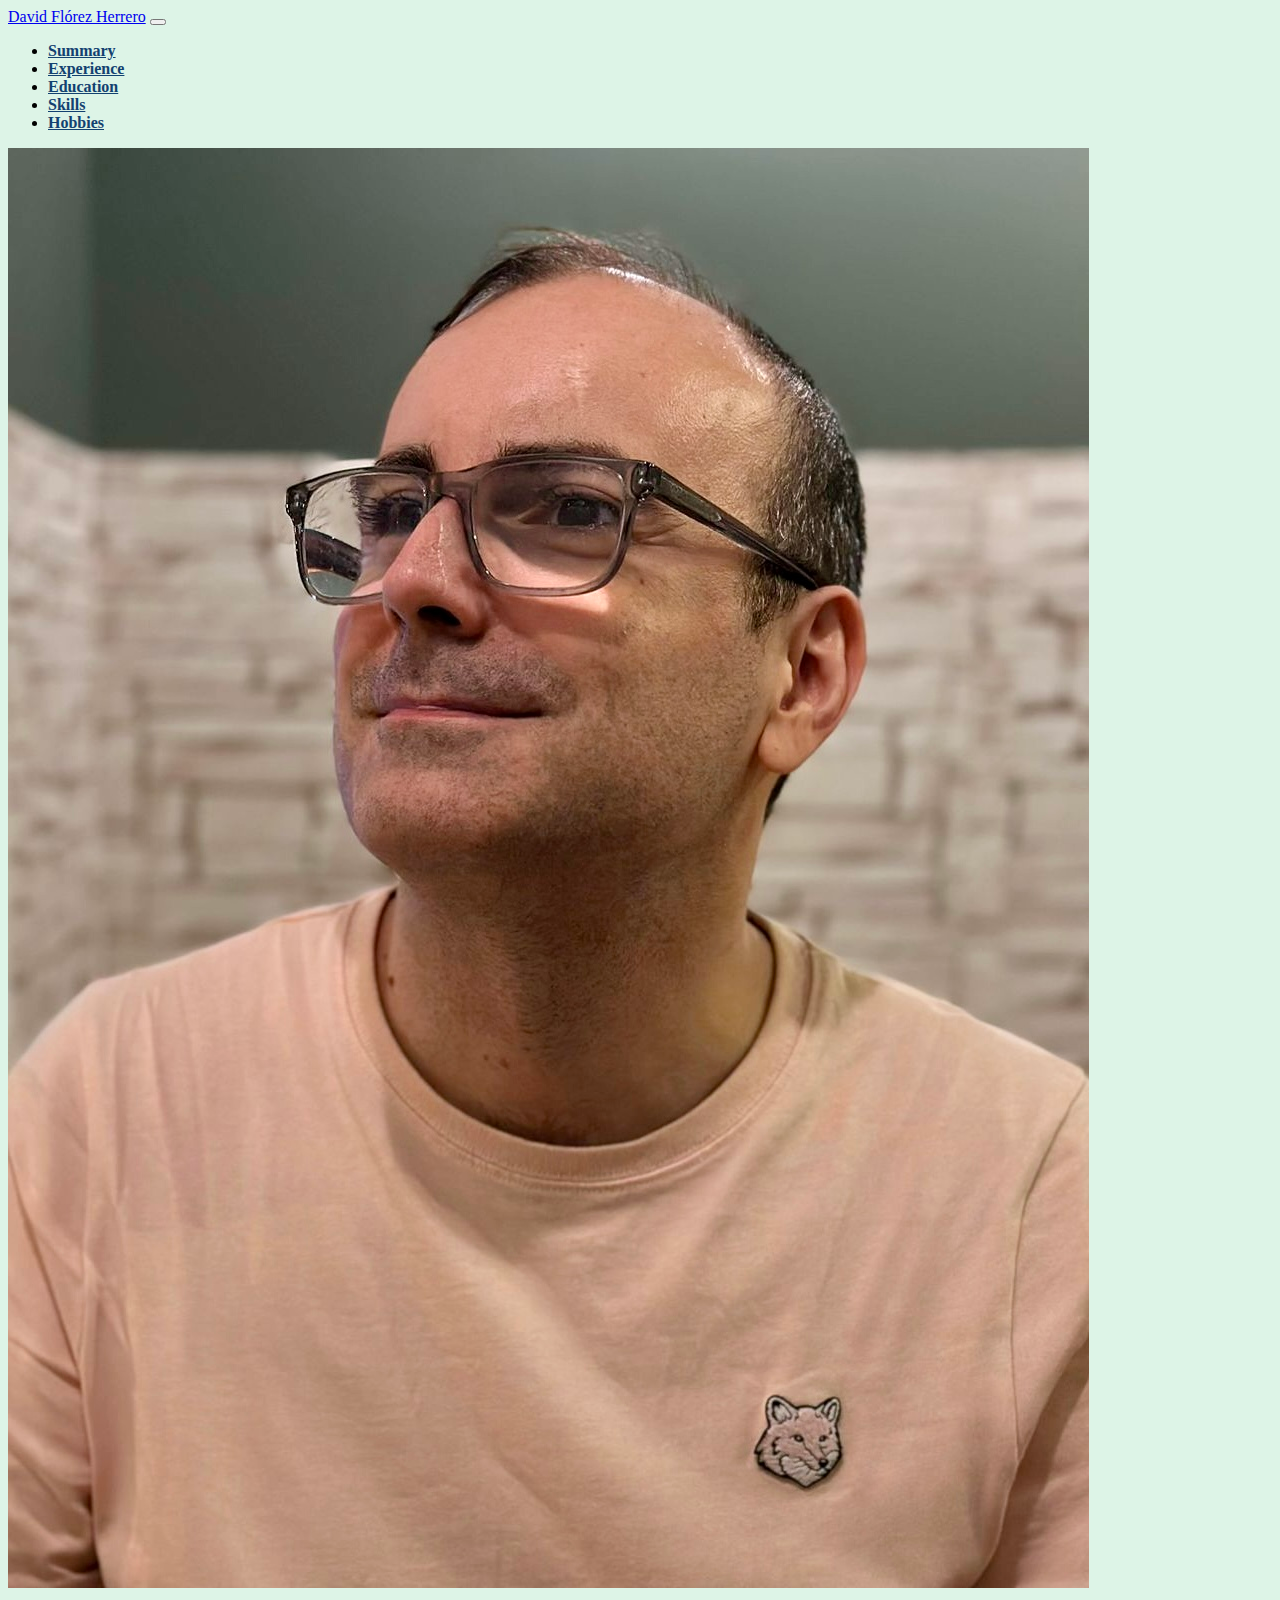
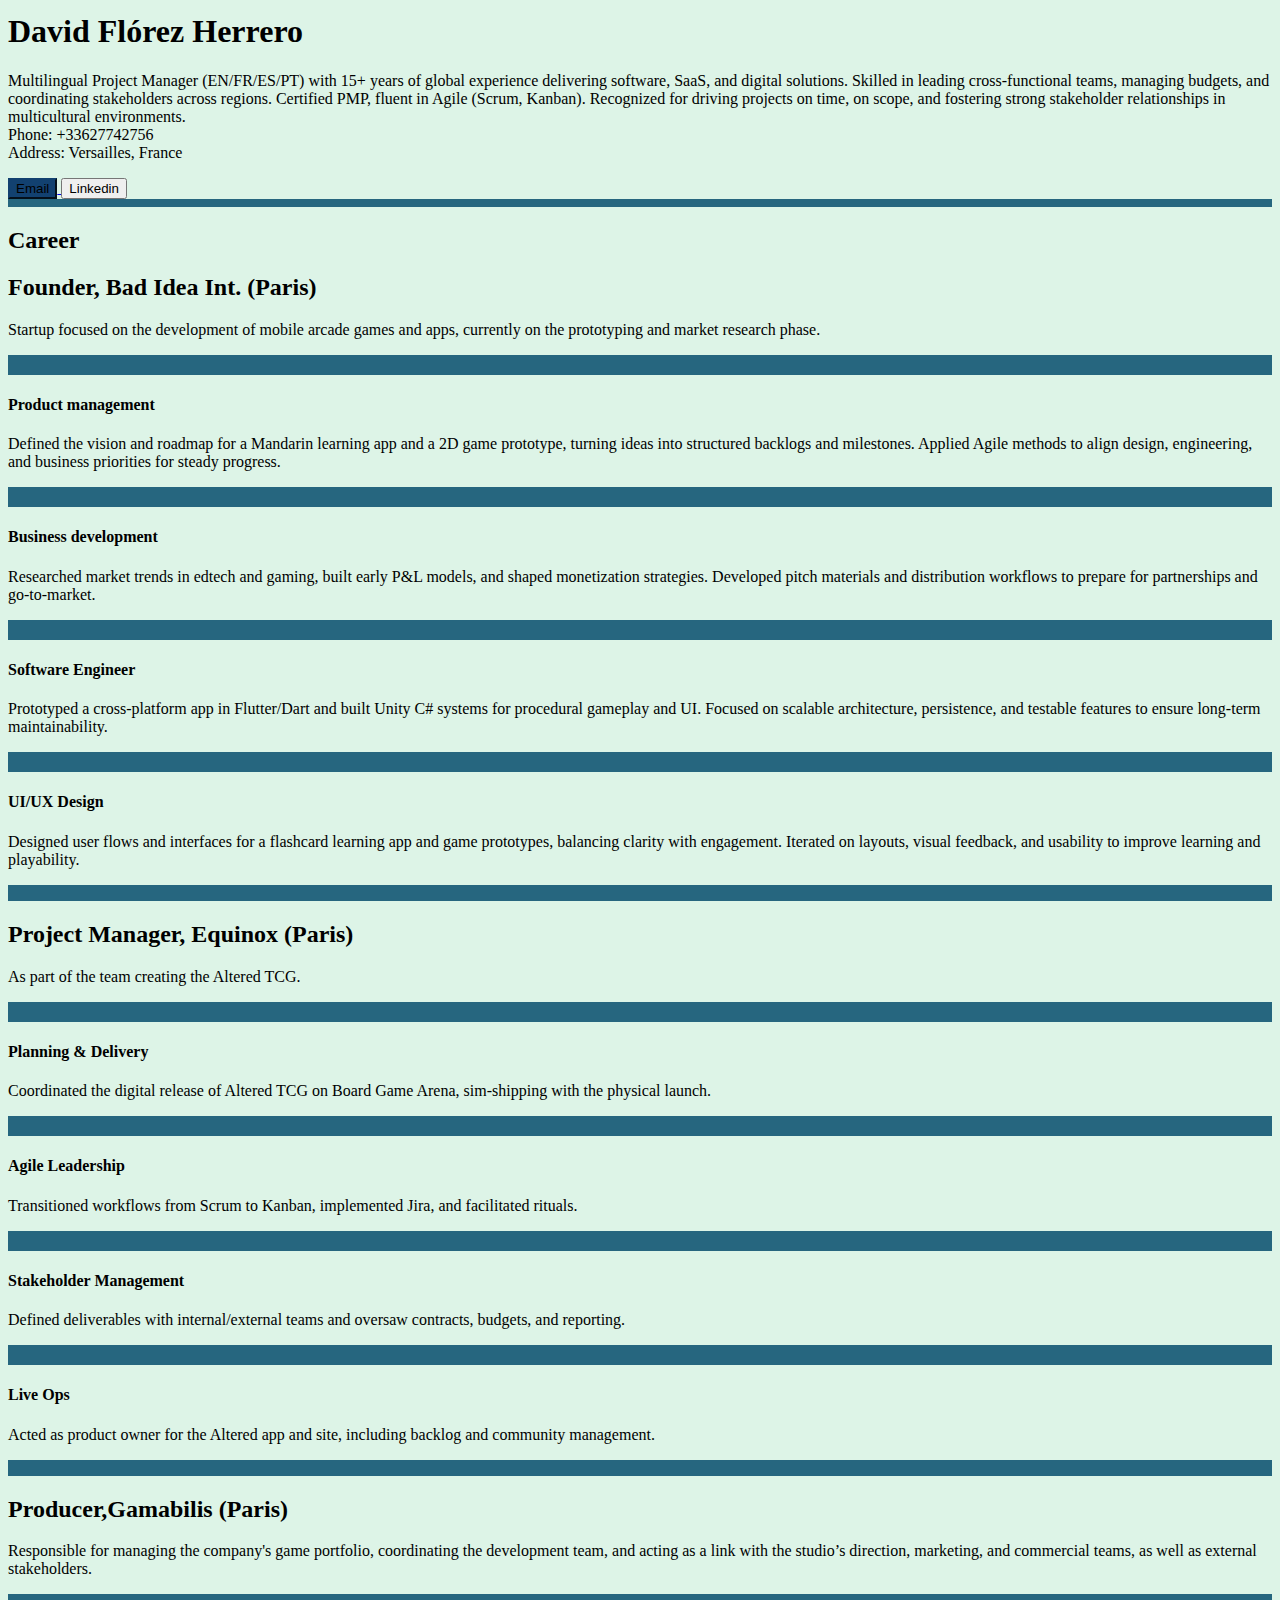
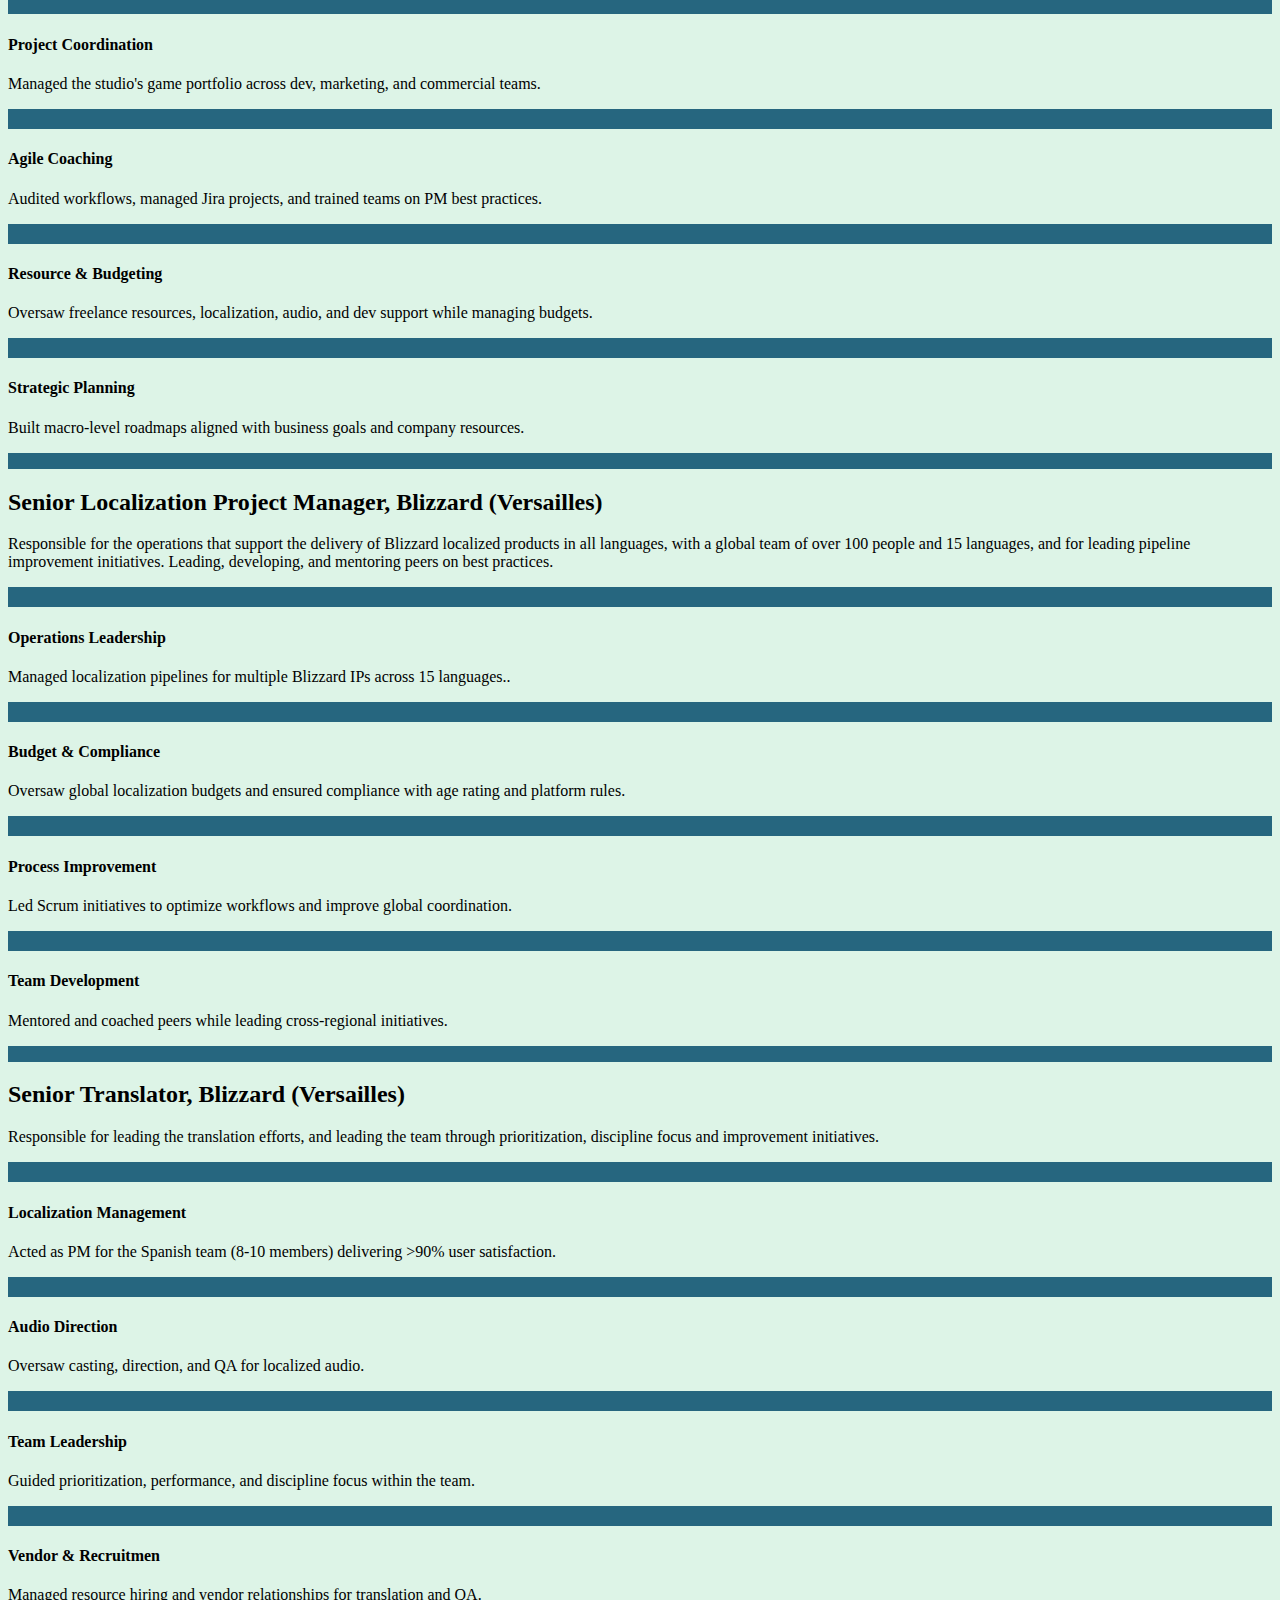
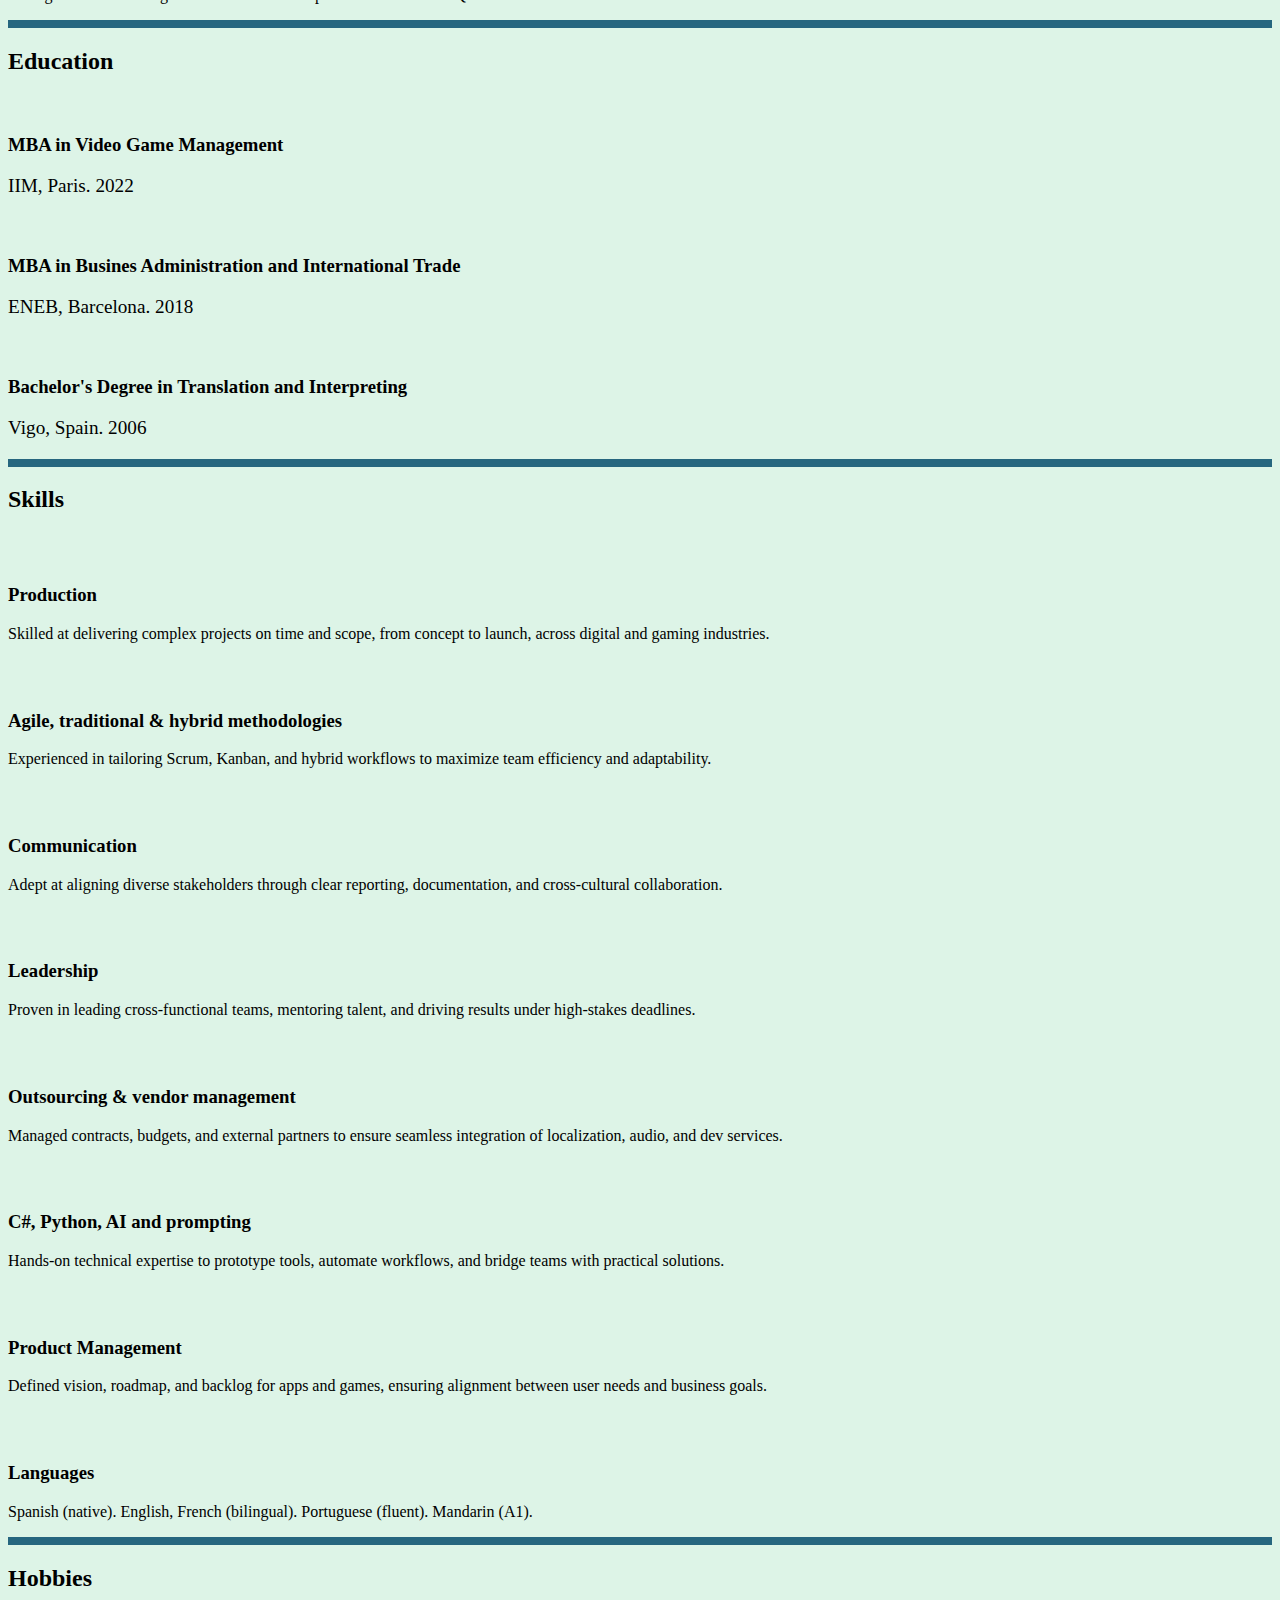
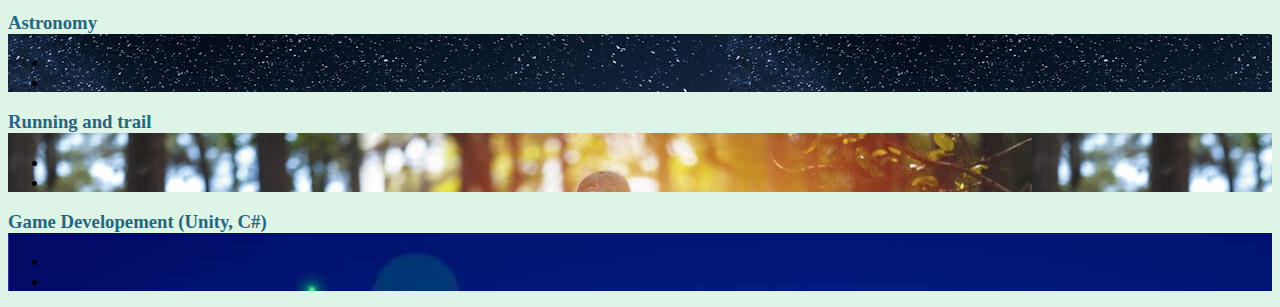
<file: index.html>
<!DOCTYPE html>
<html lang="en">

<head>
    <meta charset="UTF-8">
    <meta name="viewport" content="width=device-width, initial-scale=1.0">
    <title>David Flórez Herrero - Web Resumé</title>
    <link href="https://cdn.jsdelivr.net/npm/bootstrap@5.3.7/dist/css/bootstrap.min.css" rel="stylesheet"
        integrity="sha384-LN+7fdVzj6u52u30Kp6M/trliBMCMKTyK833zpbD+pXdCLuTusPj697FH4R/5mcr" crossorigin="anonymous">
    <link rel="stylesheet" href="style.css">
</head>

<body class="body" data-bs-spy="scroll" data-bs-target="#header-container" data-bs-offset="60" tabindex="0">
    <nav class="navbar navbar-expand-lg sticky-top bg-white shadow-sm" id="header-container">
        <div class="container">
            <a class="navbar-brand fw-bold" href="#about-me">David Flórez Herrero</a>
            <button class="navbar-toggler" type="button" data-bs-toggle="collapse" data-bs-target="#navbarNav"
                aria-controls="navbarNav" aria-expanded="false" aria-label="Toggle navigation">
                <span class="navbar-toggler-icon"></span>
            </button>
            <div class="collapse navbar-collapse justify-content-lg-center justify-content-end" id="navbarNav">
                <ul class="navbar-nav">
                    <li class="nav-item"><a href="#about-me" class="nav-link">Summary</a></li>
                    <li class="nav-item"><a href="#career" class="nav-link">Experience</a></li>
                    <li class="nav-item"><a href="#hanging-icons" class="nav-link">Education</a></li>
                    <li class="nav-item"><a href="#icon-grid" class="nav-link">Skills</a></li>
                    <li class="nav-item"><a href="#custom-cards" class="nav-link">Hobbies</a></li>
                </ul>
            </div>
        </div>
    </nav>

    <div class="container col-xxl-8 px-4 py-5" id="about-me">
        <div class="row flex-lg-row-reverse align-items-center g-5 py-5">
            <div class="col-10 col-sm-8 col-lg-6"> <img src="images/profile.JPEG"
                    class="d-block mx-lg-auto img-fluid w-50" alt="Bootstrap Themes" loading="lazy"> </div>
            <div class="col-lg-6">
                <h1 class="display-5 fw-bold text-body-emphasis lh-1 mb-3">David Flórez Herrero</h1>
                <p class="lead">Multilingual Project Manager (EN/FR/ES/PT) with 15+ years of global experience
                    delivering software, SaaS, and digital solutions. Skilled in leading cross-functional teams,
                    managing budgets, and coordinating stakeholders across regions. Certified PMP, fluent in Agile
                    (Scrum, Kanban). Recognized for driving projects on time, on scope, and fostering strong stakeholder
                    relationships in multicultural environments.
                    <br>
                    Phone: +33627742756
                    <br>
                    Address: Versailles, France
                </p>
                <div class="d-grid gap-2 d-md-flex justify-content-md-start">
                    <a href="mailto:florezherrero@gmail.com">
                        <button type="button" class="btn btn-primary btn-lg px-4 me-md-2">Email</button>
                    </a>
                    <a href="https://www.linkedin.com/in/david-fl%C3%B3rez-herrero-50b95b98/">
                        <button type="button" class="btn btn-outline-secondary btn-lg px-4">Linkedin</button>
                    </a>
                </div>
            </div>
        </div>
    </div>

    <div class="b-example-divider" id="colored"></div>

    <div class="container px-4 py-5" id="career">
        <h2 class="pb-2 border-bottom fw-bold">Career</h2>
        <div class="row row-cols-1 row-cols-md-2 align-items-md-center g-5 py-5">

            <div class="col d-flex flex-column align-items-start gap-2" id="position bad-idea">
                <h2 class="fw-bold text-body-emphasis">Founder, Bad Idea Int. (Paris)</h2>
                <p class="text-body-secondary">Startup focused on the development of mobile arcade games and apps,
                    currently on the prototyping and market research phase.</p>
            </div>
            <div class="col">
                <div class="row row-cols-1 row-cols-sm-2 g-4">
                    <div class="col d-flex flex-column gap-2">
                        <div
                            class="feature-icon-small d-inline-flex align-items-center justify-content-center text-bg-primary bg-gradient fs-4 rounded-3">
                            <svg class="bi" width="1em" height="1em" aria-hidden="true">
                                <use xlink:href="#collection"></use>
                            </svg>
                        </div>
                        <h4 class="fw-semibold mb-0 text-body-emphasis">Product management</h4>
                        <p class="text-body-secondary">
                            Defined the vision and roadmap for a Mandarin learning app and a 2D game prototype, turning
                            ideas into structured backlogs and milestones. Applied Agile methods to align design,
                            engineering, and business priorities for steady progress.
                        </p>
                    </div>
                    <div class="col d-flex flex-column gap-2">
                        <div
                            class="feature-icon-small d-inline-flex align-items-center justify-content-center text-bg-primary bg-gradient fs-4 rounded-3">
                            <svg class="bi" width="1em" height="1em" aria-hidden="true">
                                <use xlink:href="#gear-fill"></use>
                            </svg>
                        </div>
                        <h4 class="fw-semibold mb-0 text-body-emphasis">Business development</h4>
                        <p class="text-body-secondary">Researched market trends in edtech and gaming, built early P&L
                            models, and shaped monetization strategies. Developed pitch materials and distribution
                            workflows to prepare for partnerships and go-to-market.</p>
                    </div>
                    <div class="col d-flex flex-column gap-2">
                        <div
                            class="feature-icon-small d-inline-flex align-items-center justify-content-center text-bg-primary bg-gradient fs-4 rounded-3">
                            <svg class="bi" width="1em" height="1em" aria-hidden="true">
                                <use xlink:href="#speedometer"></use>
                            </svg>
                        </div>
                        <h4 class="fw-semibold mb-0 text-body-emphasis">Software Engineer</h4>
                        <p class="text-body-secondary">Prototyped a cross-platform app in Flutter/Dart and built Unity
                            C# systems for procedural gameplay and UI. Focused on scalable architecture, persistence,
                            and testable features to ensure long-term maintainability.</p>
                    </div>
                    <div class="col d-flex flex-column gap-2">
                        <div
                            class="feature-icon-small d-inline-flex align-items-center justify-content-center text-bg-primary bg-gradient fs-4 rounded-3">
                            <svg class="bi" width="1em" height="1em" aria-hidden="true">
                                <use xlink:href="#table"></use>
                            </svg>
                        </div>
                        <h4 class="fw-semibold mb-0 text-body-emphasis">UI/UX Design</h4>
                        <p class="text-body-secondary">Designed user flows and interfaces for a flashcard learning app
                            and game prototypes, balancing clarity with engagement. Iterated on layouts, visual
                            feedback, and usability to improve learning and playability.</p>
                    </div>
                </div>
            </div>

            <div class="b-example-divider"></div>
            <div class="b-example-divider"></div>
            <div class="col d-flex flex-column align-items-start gap-2" id="position equinox">
                <h2 class="fw-bold text-body-emphasis">Project Manager, Equinox (Paris)</h2>
                <p class="text-body-secondary">As part of the team creating the Altered TCG.</p>
            </div>
            <div class="col">
                <div class="row row-cols-1 row-cols-sm-2 g-4">
                    <div class="col d-flex flex-column gap-2">
                        <div
                            class="feature-icon-small d-inline-flex align-items-center justify-content-center text-bg-primary bg-gradient fs-4 rounded-3">
                            <svg class="bi" width="1em" height="1em" aria-hidden="true">
                                <use xlink:href="#collection"></use>
                            </svg>
                        </div>
                        <h4 class="fw-semibold mb-0 text-body-emphasis">Planning & Delivery</h4>
                        <p class="text-body-secondary">Coordinated the digital release of Altered TCG on Board Game
                            Arena, sim-shipping with the physical launch.</p>
                    </div>
                    <div class="col d-flex flex-column gap-2">
                        <div
                            class="feature-icon-small d-inline-flex align-items-center justify-content-center text-bg-primary bg-gradient fs-4 rounded-3">
                            <svg class="bi" width="1em" height="1em" aria-hidden="true">
                                <use xlink:href="#gear-fill"></use>
                            </svg>
                        </div>
                        <h4 class="fw-semibold mb-0 text-body-emphasis">Agile Leadership</h4>
                        <p class="text-body-secondary">Transitioned workflows from Scrum to Kanban, implemented Jira,
                            and facilitated rituals.</p>
                    </div>
                    <div class="col d-flex flex-column gap-2">
                        <div
                            class="feature-icon-small d-inline-flex align-items-center justify-content-center text-bg-primary bg-gradient fs-4 rounded-3">
                            <svg class="bi" width="1em" height="1em" aria-hidden="true">
                                <use xlink:href="#speedometer"></use>
                            </svg>
                        </div>
                        <h4 class="fw-semibold mb-0 text-body-emphasis">Stakeholder Management</h4>
                        <p class="text-body-secondary">Defined deliverables with internal/external teams and oversaw
                            contracts, budgets, and reporting.</p>
                    </div>
                    <div class="col d-flex flex-column gap-2">
                        <div
                            class="feature-icon-small d-inline-flex align-items-center justify-content-center text-bg-primary bg-gradient fs-4 rounded-3">
                            <svg class="bi" width="1em" height="1em" aria-hidden="true">
                                <use xlink:href="#table"></use>
                            </svg>
                        </div>
                        <h4 class="fw-semibold mb-0 text-body-emphasis">Live Ops</h4>
                        <p class="text-body-secondary">Acted as product owner for the Altered app and site, including
                            backlog and community management.</p>
                    </div>
                </div>
            </div>

            <div class="b-example-divider"></div>
            <div class="b-example-divider"></div>
            <div class="col d-flex flex-column align-items-start gap-2" id="position gamabilis">
                <h2 class="fw-bold text-body-emphasis">Producer,Gamabilis (Paris)</h2>
                <p class="text-body-secondary">Responsible for managing the company's game portfolio, coordinating the
                    development team, and acting as a link with the studio’s direction, marketing, and commercial teams,
                    as well as external stakeholders.</p>
            </div>
            <div class="col">
                <div class="row row-cols-1 row-cols-sm-2 g-4">
                    <div class="col d-flex flex-column gap-2">
                        <div
                            class="feature-icon-small d-inline-flex align-items-center justify-content-center text-bg-primary bg-gradient fs-4 rounded-3">
                            <svg class="bi" width="1em" height="1em" aria-hidden="true">
                                <use xlink:href="#collection"></use>
                            </svg>
                        </div>
                        <h4 class="fw-semibold mb-0 text-body-emphasis">Project Coordination</h4>
                        <p class="text-body-secondary">Managed the studio's game portfolio across dev, marketing, and
                            commercial teams.</p>
                    </div>
                    <div class="col d-flex flex-column gap-2">
                        <div
                            class="feature-icon-small d-inline-flex align-items-center justify-content-center text-bg-primary bg-gradient fs-4 rounded-3">
                            <svg class="bi" width="1em" height="1em" aria-hidden="true">
                                <use xlink:href="#gear-fill"></use>
                            </svg>
                        </div>
                        <h4 class="fw-semibold mb-0 text-body-emphasis">Agile Coaching</h4>
                        <p class="text-body-secondary">Audited workflows, managed Jira projects, and trained teams on PM
                            best practices.</p>
                    </div>
                    <div class="col d-flex flex-column gap-2">
                        <div
                            class="feature-icon-small d-inline-flex align-items-center justify-content-center text-bg-primary bg-gradient fs-4 rounded-3">
                            <svg class="bi" width="1em" height="1em" aria-hidden="true">
                                <use xlink:href="#speedometer"></use>
                            </svg>
                        </div>
                        <h4 class="fw-semibold mb-0 text-body-emphasis">Resource & Budgeting</h4>
                        <p class="text-body-secondary">Oversaw freelance resources, localization, audio, and dev support
                            while managing budgets.</p>
                    </div>
                    <div class="col d-flex flex-column gap-2">
                        <div
                            class="feature-icon-small d-inline-flex align-items-center justify-content-center text-bg-primary bg-gradient fs-4 rounded-3">
                            <svg class="bi" width="1em" height="1em" aria-hidden="true">
                                <use xlink:href="#table"></use>
                            </svg>
                        </div>
                        <h4 class="fw-semibold mb-0 text-body-emphasis">Strategic Planning</h4>
                        <p class="text-body-secondary">Built macro-level roadmaps aligned with business goals and
                            company resources.</p>
                    </div>
                </div>
            </div>

            <div class="b-example-divider"></div>
            <div class="b-example-divider"></div>
            <div class="col d-flex flex-column align-items-start gap-2" id="position blizzard-2">
                <h2 class="fw-bold text-body-emphasis">Senior Localization Project Manager, Blizzard (Versailles) </h2>
                <p class="text-body-secondary">Responsible for the operations that support the delivery of Blizzard
                    localized products in all languages, with a global team of over 100 people and 15 languages, and for
                    leading pipeline improvement initiatives. Leading, developing, and mentoring peers on best
                    practices.</p>
            </div>
            <div class="col">
                <div class="row row-cols-1 row-cols-sm-2 g-4">
                    <div class="col d-flex flex-column gap-2">
                        <div
                            class="feature-icon-small d-inline-flex align-items-center justify-content-center text-bg-primary bg-gradient fs-4 rounded-3">
                            <svg class="bi" width="1em" height="1em" aria-hidden="true">
                                <use xlink:href="#collection"></use>
                            </svg>
                        </div>
                        <h4 class="fw-semibold mb-0 text-body-emphasis">Operations Leadership</h4>
                        <p class="text-body-secondary">Managed localization pipelines for multiple Blizzard IPs across
                            15 languages..</p>
                    </div>
                    <div class="col d-flex flex-column gap-2">
                        <div
                            class="feature-icon-small d-inline-flex align-items-center justify-content-center text-bg-primary bg-gradient fs-4 rounded-3">
                            <svg class="bi" width="1em" height="1em" aria-hidden="true">
                                <use xlink:href="#gear-fill"></use>
                            </svg>
                        </div>
                        <h4 class="fw-semibold mb-0 text-body-emphasis">Budget & Compliance</h4>
                        <p class="text-body-secondary">Oversaw global localization budgets and ensured compliance with
                            age rating and platform rules.</p>
                    </div>
                    <div class="col d-flex flex-column gap-2">
                        <div
                            class="feature-icon-small d-inline-flex align-items-center justify-content-center text-bg-primary bg-gradient fs-4 rounded-3">
                            <svg class="bi" width="1em" height="1em" aria-hidden="true">
                                <use xlink:href="#speedometer"></use>
                            </svg>
                        </div>
                        <h4 class="fw-semibold mb-0 text-body-emphasis">Process Improvement</h4>
                        <p class="text-body-secondary">Led Scrum initiatives to optimize workflows and improve global
                            coordination.</p>
                    </div>
                    <div class="col d-flex flex-column gap-2">
                        <div
                            class="feature-icon-small d-inline-flex align-items-center justify-content-center text-bg-primary bg-gradient fs-4 rounded-3">
                            <svg class="bi" width="1em" height="1em" aria-hidden="true">
                                <use xlink:href="#table"></use>
                            </svg>
                        </div>
                        <h4 class="fw-semibold mb-0 text-body-emphasis">Team Development</h4>
                        <p class="text-body-secondary">Mentored and coached peers while leading cross-regional
                            initiatives.</p>
                    </div>
                </div>
            </div>

            <div class="b-example-divider"></div>
            <div class="b-example-divider"></div>
            <div class="col d-flex flex-column align-items-start gap-2" id="position blizzard-1">
                <h2 class="fw-bold text-body-emphasis">Senior Translator, Blizzard (Versailles)</h2>
                <p class="text-body-secondary">Responsible for leading the translation efforts, and leading the team
                    through prioritization, discipline focus and improvement initiatives.</p>
            </div>
            <div class="col">
                <div class="row row-cols-1 row-cols-sm-2 g-4">
                    <div class="col d-flex flex-column gap-2">
                        <div
                            class="feature-icon-small d-inline-flex align-items-center justify-content-center text-bg-primary bg-gradient fs-4 rounded-3">
                            <svg class="bi" width="1em" height="1em" aria-hidden="true">
                                <use xlink:href="#collection"></use>
                            </svg>
                        </div>
                        <h4 class="fw-semibold mb-0 text-body-emphasis">Localization Management</h4>
                        <p class="text-body-secondary">Acted as PM for the Spanish team (8-10 members) delivering >90%
                            user satisfaction.</p>
                    </div>
                    <div class="col d-flex flex-column gap-2">
                        <div
                            class="feature-icon-small d-inline-flex align-items-center justify-content-center text-bg-primary bg-gradient fs-4 rounded-3">
                            <svg class="bi" width="1em" height="1em" aria-hidden="true">
                                <use xlink:href="#gear-fill"></use>
                            </svg>
                        </div>
                        <h4 class="fw-semibold mb-0 text-body-emphasis">Audio Direction</h4>
                        <p class="text-body-secondary">Oversaw casting, direction, and QA for localized audio.</p>
                    </div>
                    <div class="col d-flex flex-column gap-2">
                        <div
                            class="feature-icon-small d-inline-flex align-items-center justify-content-center text-bg-primary bg-gradient fs-4 rounded-3">
                            <svg class="bi" width="1em" height="1em" aria-hidden="true">
                                <use xlink:href="#speedometer"></use>
                            </svg>
                        </div>
                        <h4 class="fw-semibold mb-0 text-body-emphasis">Team Leadership</h4>
                        <p class="text-body-secondary">Guided prioritization, performance, and discipline focus within
                            the team.</p>
                    </div>
                    <div class="col d-flex flex-column gap-2">
                        <div
                            class="feature-icon-small d-inline-flex align-items-center justify-content-center text-bg-primary bg-gradient fs-4 rounded-3">
                            <svg class="bi" width="1em" height="1em" aria-hidden="true">
                                <use xlink:href="#table"></use>
                            </svg>
                        </div>
                        <h4 class="fw-semibold mb-0 text-body-emphasis">Vendor & Recruitmen</h4>
                        <p class="text-body-secondary">Managed resource hiring and vendor relationships for translation
                            and QA.</p>
                    </div>
                </div>
            </div>

        </div>
    </div>

    <div class="b-example-divider" id="colored"></div>

    <div class="container px-4 py-5" id="hanging-icons">
        <h2 class="pb-2 border-bottom">Education</h2>
        <div class="row g-4 py-5 row-cols-1 row-cols-lg-3">
            <div class="col d-flex align-items-start">
                <div
                    class="icon-square text-body-emphasis bg-body-secondary d-inline-flex align-items-center justify-content-center fs-4 flex-shrink-0 me-3">
                    <svg class="bi" width="1em" height="1em" aria-hidden="true">
                        <use xlink:href="#toggles2"></use>
                    </svg>
                </div>
                <div>
                    <h3 class="fs-2 text-body-emphasis">MBA in Video Game Management</h3>
                    <p id="university">IIM, Paris. 2022</p>
                </div>
            </div>
            <div class="col d-flex align-items-start">
                <div
                    class="icon-square text-body-emphasis bg-body-secondary d-inline-flex align-items-center justify-content-center fs-4 flex-shrink-0 me-3">
                    <svg class="bi" width="1em" height="1em" aria-hidden="true">
                        <use xlink:href="#cpu-fill"></use>
                    </svg>
                </div>
                <div>
                    <h3 class="fs-2 text-body-emphasis">MBA in Busines Administration and International Trade</h3>
                    <p id="university">ENEB, Barcelona. 2018</p>
                </div>
            </div>
            <div class="col d-flex align-items-start">
                <div
                    class="icon-square text-body-emphasis bg-body-secondary d-inline-flex align-items-center justify-content-center fs-4 flex-shrink-0 me-3">
                    <svg class="bi" width="1em" height="1em" aria-hidden="true">
                        <use xlink:href="#tools"></use>
                    </svg>
                </div>
                <div>
                    <h3 class="fs-2 text-body-emphasis">Bachelor's Degree in Translation and Interpreting</h3>
                    <p id="university">Vigo, Spain. 2006</p>
                    </a>
                </div>
            </div>
        </div>
    </div>

    <div class="b-example-divider" id="colored"></div>

    <div class="container px-4 py-5" id="icon-grid">
        <h2 class="pb-2 border-bottom">Skills</h2>
        <div class="row row-cols-1 row-cols-sm-2 row-cols-md-3 row-cols-lg-4 g-4 py-5">
            <div class="col d-flex align-items-start"> <svg class="bi text-body-secondary flex-shrink-0 me-3"
                    width="1.75em" height="1.75em" aria-hidden="true">
                    <use xlink:href="#bootstrap"></use>
                </svg>
                <div>
                    <h3 class="fw-bold mb-0 fs-4 text-body-emphasis">Production</h3>
                    <p>Skilled at delivering complex projects on time and scope, from concept to launch, across digital
                        and gaming industries.</p>
                </div>
            </div>
            <div class="col d-flex align-items-start">
                <svg class="bi text-body-secondary flex-shrink-0 me-3" width="1.75em" height="1.75em"
                    aria-hidden="true">
                    <use xlink:href="#cpu-fill"></use>
                </svg>
                <div>
                    <h3 class="fw-bold mb-0 fs-4 text-body-emphasis">Agile, traditional & hybrid methodologies</h3>
                    <p>Experienced in tailoring Scrum, Kanban, and hybrid workflows to maximize team efficiency and
                        adaptability.</p>
                </div>
            </div>
            <div class="col d-flex align-items-start">
                <svg class="bi text-body-secondary flex-shrink-0 me-3" width="1.75em" height="1.75em"
                    aria-hidden="true">
                    <use xlink:href="#calendar3"></use>
                </svg>
                <div>
                    <h3 class="fw-bold mb-0 fs-4 text-body-emphasis">Communication</h3>
                    <p>Adept at aligning diverse stakeholders through clear reporting, documentation, and cross-cultural
                        collaboration.</p>
                </div>
            </div>
            <div class="col d-flex align-items-start">
                <svg class="bi text-body-secondary flex-shrink-0 me-3" width="1.75em" height="1.75em"
                    aria-hidden="true">
                    <use xlink:href="#home"></use>
                </svg>
                <div>
                    <h3 class="fw-bold mb-0 fs-4 text-body-emphasis">Leadership</h3>
                    <p>Proven in leading cross-functional teams, mentoring talent, and driving results under high-stakes
                        deadlines.</p>
                </div>
            </div>
            <div class="col d-flex align-items-start">
                <svg class="bi text-body-secondary flex-shrink-0 me-3" width="1.75em" height="1.75em"
                    aria-hidden="true">
                    <use xlink:href="#speedometer2"></use>
                </svg>
                <div>
                    <h3 class="fw-bold mb-0 fs-4 text-body-emphasis">Outsourcing & vendor management</h3>
                    <p>Managed contracts, budgets, and external partners to ensure seamless integration of localization,
                        audio, and dev services.</p>
                </div>
            </div>
            <div class="col d-flex align-items-start">
                <svg class="bi text-body-secondary flex-shrink-0 me-3" width="1.75em" height="1.75em"
                    aria-hidden="true">
                    <use xlink:href="#toggles2"></use>
                </svg>
                <div>
                    <h3 class="fw-bold mb-0 fs-4 text-body-emphasis">C#, Python, AI and prompting</h3>
                    <p>Hands-on technical expertise to prototype tools, automate workflows, and bridge teams with
                        practical solutions.</p>
                </div>
            </div>
            <div class="col d-flex align-items-start">
                <svg class="bi text-body-secondary flex-shrink-0 me-3" width="1.75em" height="1.75em"
                    aria-hidden="true">
                    <use xlink:href="#geo-fill"></use>
                </svg>
                <div>
                    <h3 class="fw-bold mb-0 fs-4 text-body-emphasis">Product Management</h3>
                    <p>Defined vision, roadmap, and backlog for apps and games, ensuring alignment between user needs
                        and business goals.</p>
                </div>
            </div>
            <div class="col d-flex align-items-start"> <svg class="bi text-body-secondary flex-shrink-0 me-3"
                    width="1.75em" height="1.75em" aria-hidden="true">
                    <use xlink:href="#tools"></use>
                </svg>
                <div>
                    <h3 class="fw-bold mb-0 fs-4 text-body-emphasis">Languages</h3>
                    <p>Spanish (native). English, French (bilingual). Portuguese (fluent). Mandarin (A1).</p>
                </div>
            </div>
        </div>
    </div>

    <div class="b-example-divider" id="colored"></div>

    <div class="container px-4 py-5" id="custom-cards">
        <h2 class="pb-2 border-bottom">Hobbies</h2>
        <div class="row row-cols-1 row-cols-lg-3 align-items-stretch g-4 py-5">
            <div class="col">
                <div class="card card-cover h-100 overflow-hidden text-bg-dark rounded-4 shadow-lg"
                    style="background-image: url('images/night-sky.jpeg');">
                    <div class="d-flex flex-column h-100 p-5 pb-3 text-white text-shadow-1">
                        <h3 class="pt-5 mt-5 mb-4 display-6 lh-1 fw-bold" id="hobby-text">Astronomy</h3>
                        <ul class="d-flex list-unstyled mt-auto">

                            <li class="d-flex align-items-center me-3"> <svg class="bi me-2" width="1em" height="1em"
                                    role="img" aria-label="Location">
                                    <use xlink:href="#geo-fill"></use>
                                </svg> </li>
                            <li class="d-flex align-items-center"> <svg class="bi me-2" width="1em" height="1em"
                                    role="img" aria-label="Duration">
                                    <use xlink:href="#calendar3"></use>
                                </svg> </li>
                        </ul>
                    </div>
                </div>
            </div>
            <div class="col">
                <div class="card card-cover h-100 overflow-hidden text-bg-dark rounded-4 shadow-lg"
                    style="background-image: url('images/trail.jpg');">
                    <div class="d-flex flex-column h-100 p-5 pb-3 text-white text-shadow-1">
                        <h3 class="pt-5 mt-5 mb-4 display-6 lh-1 fw-bold" id="hobby-text">Running and trail
                        </h3>
                        <ul class="d-flex list-unstyled mt-auto">

                            <li class="d-flex align-items-center me-3"> <svg class="bi me-2" width="1em" height="1em"
                                    role="img" aria-label="Location">
                                    <use xlink:href="#geo-fill"></use>
                                </svg> </li>
                            <li class="d-flex align-items-center"> <svg class="bi me-2" width="1em" height="1em"
                                    role="img" aria-label="Duration">
                                    <use xlink:href="#calendar3"></use>
                                </svg> </li>
                        </ul>
                    </div>
                </div>
            </div>
            <div class="col">
                <div class="card card-cover h-100 overflow-hidden text-bg-dark rounded-4 shadow-lg"
                    style="background-image: url('images/game-dev.jpeg');">
                    <div class="d-flex flex-column h-100 p-5 pb-3 text-shadow-1">
                        <h3 class="pt-5 mt-5 mb-4 display-6 lh-1 fw-bold" id="hobby-text">Game Developement (Unity, C#)
                        </h3>
                        <ul class="d-flex list-unstyled mt-auto">

                            <li class="d-flex align-items-center me-3"> <svg class="bi me-2" width="1em" height="1em"
                                    role="img" aria-label="Location">
                                    <use xlink:href="#geo-fill"></use>
                                </svg> </li>
                            <li class="d-flex align-items-center"> <svg class="bi me-2" width="1em" height="1em"
                                    role="img" aria-label="Duration">
                                    <use xlink:href="#calendar3"></use>
                                </svg> </li>
                        </ul>
                    </div>
                </div>
            </div>
        </div>
    </div>

    <script src="https://cdn.jsdelivr.net/npm/bootstrap@5.3.7/dist/js/bootstrap.bundle.min.js"></script>
</body>

</html>
</file>
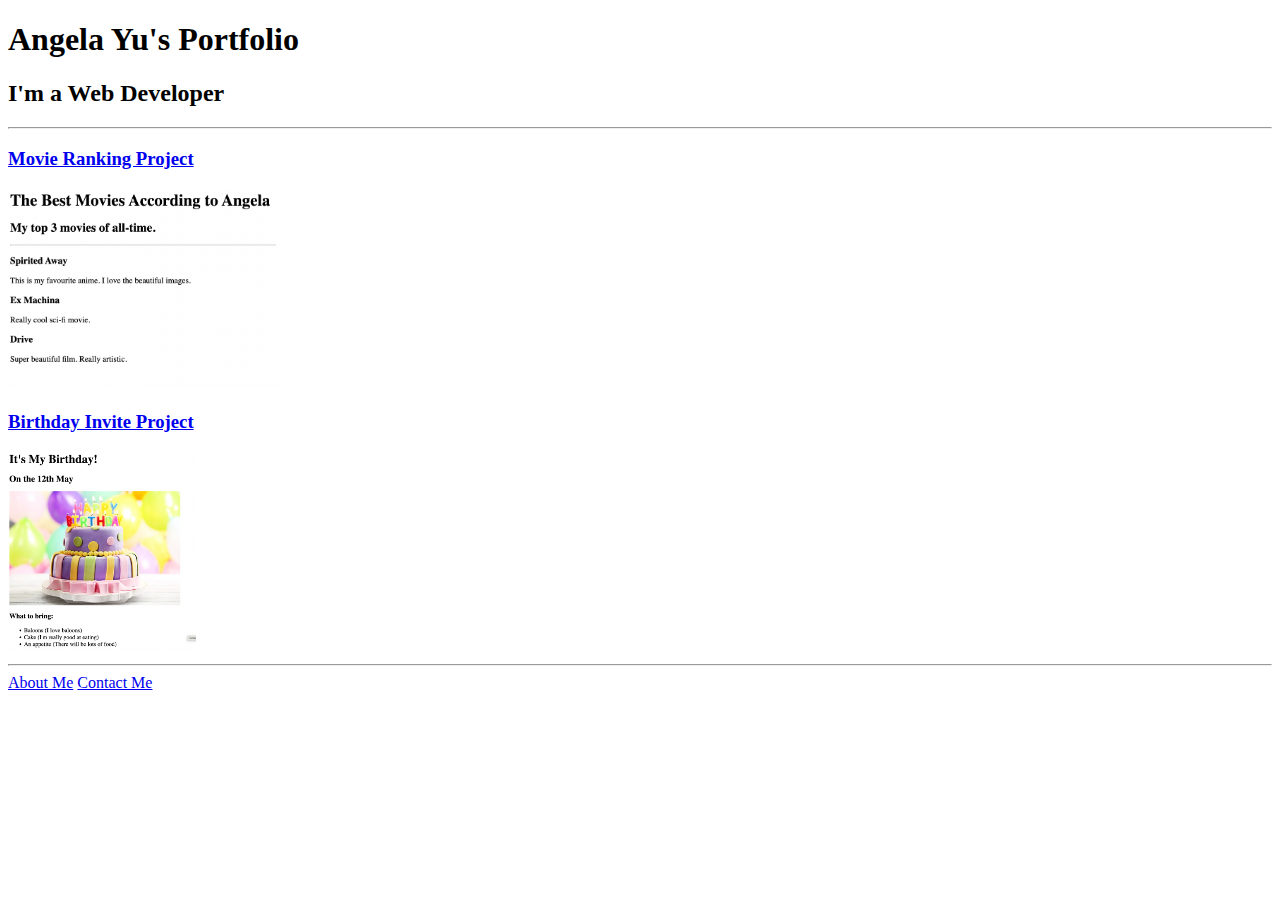
<file: solution.html>
<!DOCTYPE html>
<html lang="en">

<head>
  <meta charset="UTF-8">
  <title>Angela's Portfolio</title>
</head>

<body>
  <h1>Angela Yu's Portfolio</h1>
  <h2>I'm a Web Developer</h2>
  <hr />
  <h3><a href="./public/movie-ranking.html">Movie Ranking Project</a></h3>
  <img src="./assets/images/movie-ranking.png" height="200" alt="movie ranking project preview"/>
  <h3><a href="./public/birthday-invite.html">Birthday Invite Project</a></h3>
  <img src="./assets/images/birthday-invite.png" height="200" alt="birthday invite project preview"/>
  <hr />
  <a href="./public/about.html">About Me</a>
  <a href="./public/contact.html">Contact Me</a>
</body>

</html>
</file>
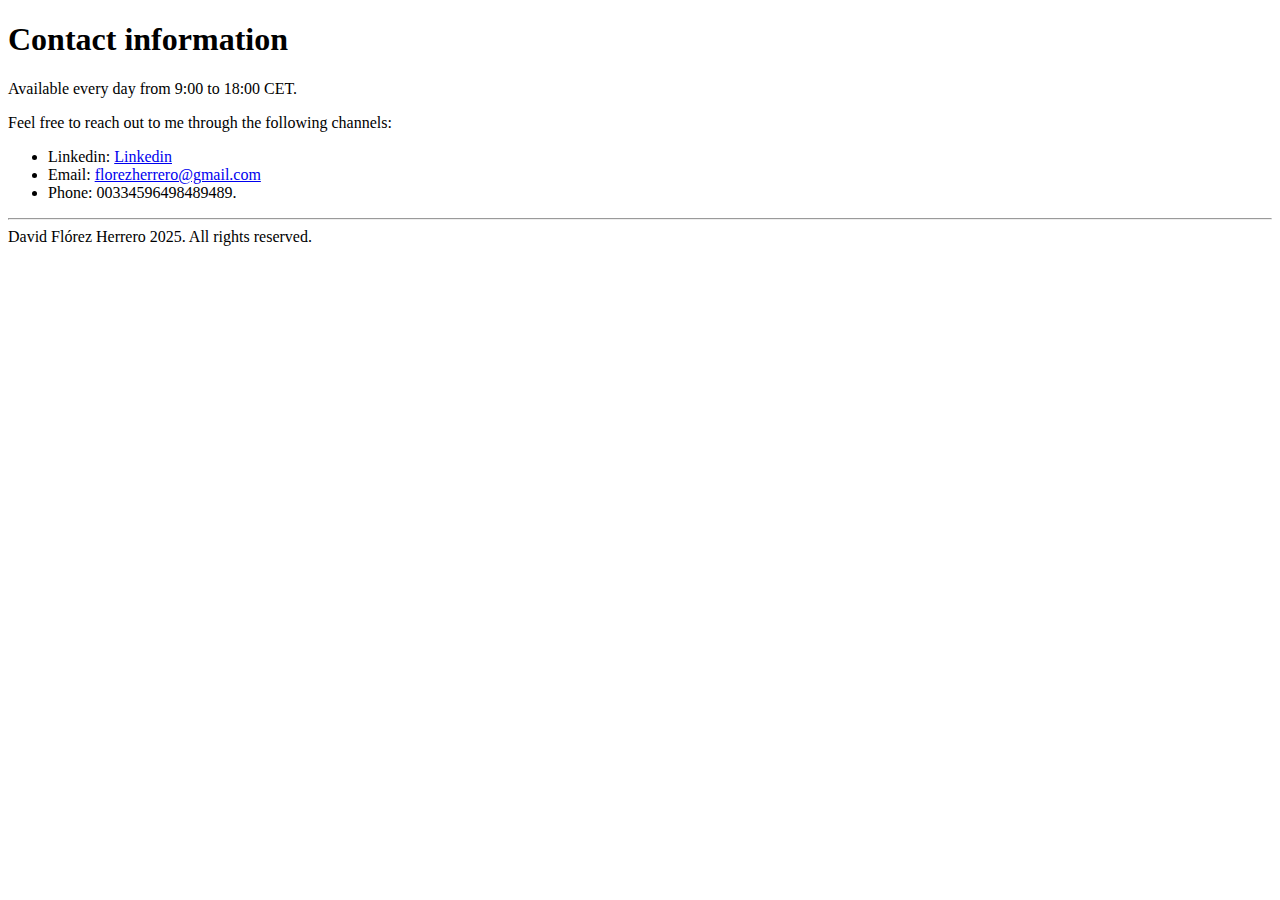
<file: Subpages/contact.html>
<!DOCTYPE html>
<html lang="en">
<head>
    <meta charset="UTF-8">
    <meta name="viewport" content="width=device-width, initial-scale=1.0">
    <title>My hobbies</title>
</head>
<body>
    <h1>Contact information</h1>
    <p>Available every day from 9:00 to 18:00 CET.</p>
    <p>Feel free to reach out to me through the following channels:</p>
    <ul>
        <li>Linkedin: <a href="https://www.linkedin.com/in/david-fl%C3%B3rez-herrero-50b95b98/">Linkedin</a></li>
        <li>Email: <a href="florezherrero@gmail.com">florezherrero@gmail.com</a></li>
        <li>Phone: 00334596498489489.</li>
    </ul>
    </p>

    <hr>
    <footer>David Flórez Herrero 2025. All rights reserved.</footer>
</body>
</html>
</file>
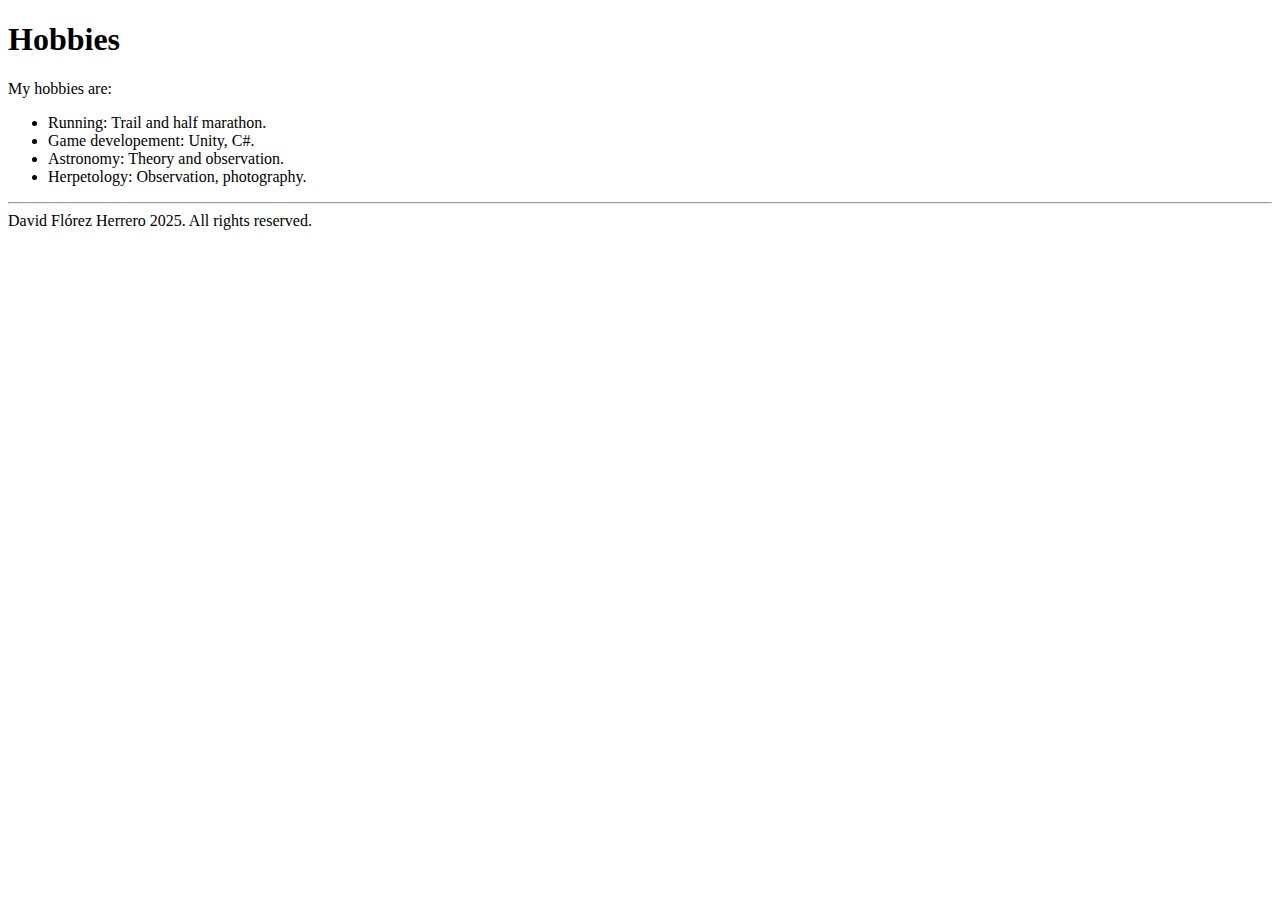
<file: Subpages/hobbles.html>
<!DOCTYPE html>
<html lang="en">
<head>
    <meta charset="UTF-8">
    <meta name="viewport" content="width=device-width, initial-scale=1.0">
    <title>My hobbies</title>
</head>
<body>
    <h1>Hobbies</h1>
    <p>My hobbies are:</p>
    <ul>
        <li>Running: Trail and half marathon.</li>
        <li>Game developement: Unity, C#.</li>
        <li>Astronomy: Theory and observation.</li>
        <li>Herpetology: Observation, photography.</li>
    </ul>

    <hr>
    <footer>David Flórez Herrero 2025. All rights reserved.</footer>
</body>
</html>
</file>
<file: style.css>
.body{
    background-color: #DDF4E7;
}

.btn-primary {
    background-color: #124170;
    border-color: #124170;
}

.nav-link {
    color: #124170  ;
}

#header-container #nav-main .nav-link.active {
  background-color: #124170; /* your custom background */
  color: white;              /* text color */
}

.b-example-divider {
  height: 0.5rem;
  background: #26667F;
}

.feature-icon-small{
  background-color: #26667F !important;
}

#university {
    font-size: 1.2em;
}

#hobby-text{
  color: #26667F;
  background-color: #DDF4E7;
  align-items: center ;
}

.navbar{
  background-color: #DDF4E7 !important;
}

.nav-item{
  font-style: bold;
}

#header-container .nav-link {
  font-weight: 600;  /* semi-bold */
}
</file>
